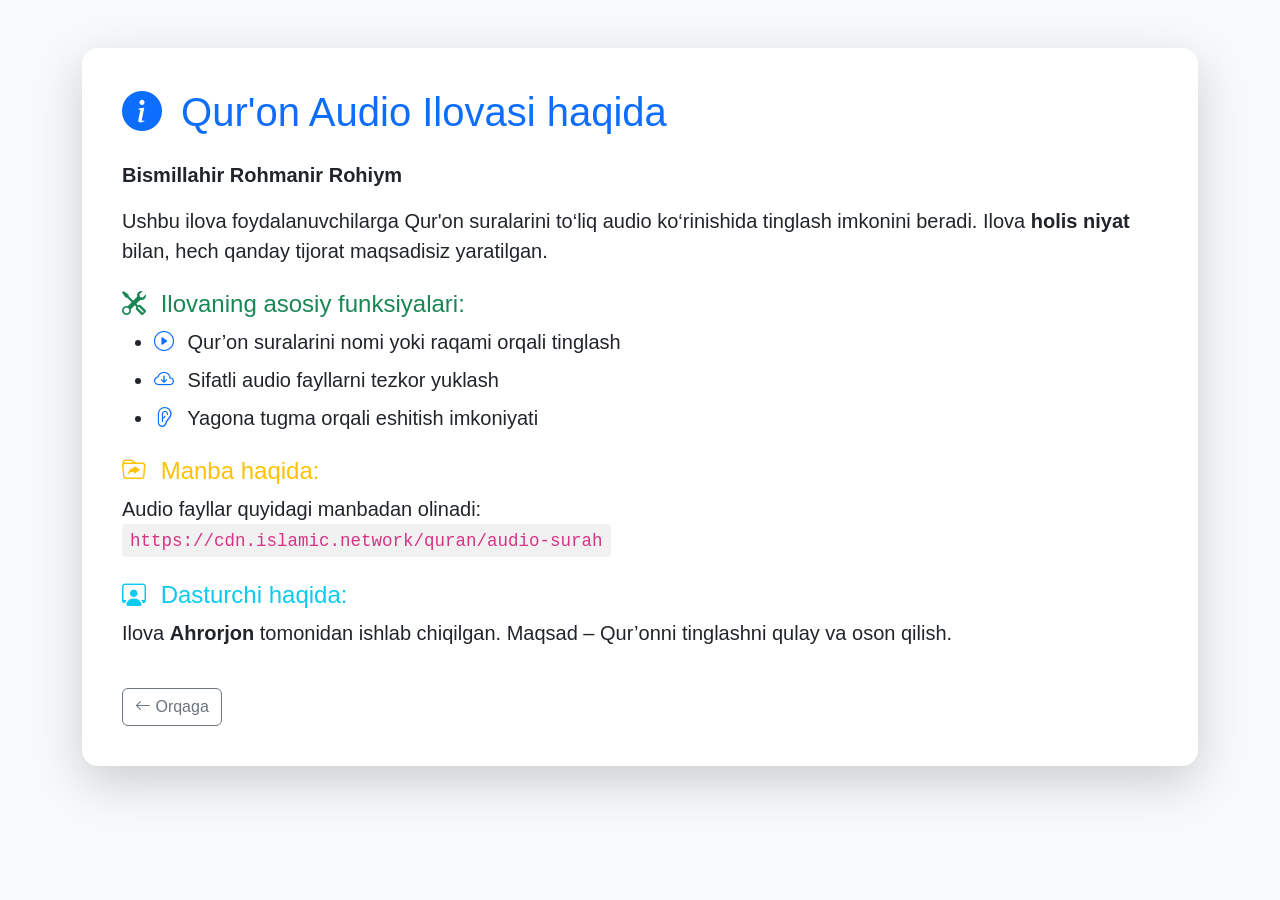
<file: templates/about.html>
<!DOCTYPE html>
<html lang="uz">
<head>
  <meta charset="UTF-8">
  <title>Ilova haqida</title>
  <meta name="viewport" content="width=device-width, initial-scale=1">
  <!-- Bootstrap 5 va Icons -->
  <link href="https://cdn.jsdelivr.net/npm/bootstrap@5.3.3/dist/css/bootstrap.min.css" rel="stylesheet">
  <link href="https://cdn.jsdelivr.net/npm/bootstrap-icons/font/bootstrap-icons.css" rel="stylesheet">

  <style>
    body {
      font-family: "Segoe UI", Tahoma, Geneva, Verdana, sans-serif;
      background-color: #f8f9fa;
    }

    .card {
      background-color: #ffffff;
      border: none;
      border-radius: 1rem;
    }

    .card-body {
      padding: 2.5rem;
    }

    ul li {
      margin-bottom: 0.5rem;
    }

    code {
      background-color: #f1f1f1;
      padding: 0.2rem 0.5rem;
      border-radius: 4px;
      display: inline-block;
    }

    .btn-outline-secondary {
      font-weight: 500;
    }
  </style>
</head>
<body>

  <div class="container py-5">
    <div class="card shadow-lg">
      <div class="card-body">
        <h1 class="mb-4 text-primary">
          <i class="bi bi-info-circle-fill me-2"></i> Qur'on Audio Ilovasi haqida
        </h1>

        <p class="fs-5"><strong>Bismillahir Rohmanir Rohiym</strong></p>

        <p class="fs-5">
          Ushbu ilova foydalanuvchilarga Qur'on suralarini to‘liq audio ko‘rinishida tinglash imkonini beradi. Ilova <strong>holis niyat</strong> bilan, hech qanday tijorat maqsadisiz yaratilgan.
        </p>

        <h4 class="mt-4 text-success">
          <i class="bi bi-tools me-2"></i> Ilovaning asosiy funksiyalari:
        </h4>
        <ul class="fs-5">
          <li><i class="bi bi-play-circle me-2 text-primary"></i> Qur’on suralarini nomi yoki raqami orqali tinglash</li>
          <li><i class="bi bi-cloud-arrow-down me-2 text-primary"></i> Sifatli audio fayllarni tezkor yuklash</li>
          <li><i class="bi bi-ear me-2 text-primary"></i> Yagona tugma orqali eshitish imkoniyati</li>
        </ul>

        <h4 class="mt-4 text-warning">
          <i class="bi bi-folder-symlink me-2"></i> Manba haqida:
        </h4>
        <p class="fs-5">
          Audio fayllar quyidagi manbadan olinadi:<br>
          <code>https://cdn.islamic.network/quran/audio-surah</code>
        </p>

        <h4 class="mt-4 text-info">
          <i class="bi bi-person-workspace me-2"></i> Dasturchi haqida:
        </h4>
        <p class="fs-5">
          Ilova <strong>Ahrorjon</strong> tomonidan ishlab chiqilgan. Maqsad – Qur’onni tinglashni qulay va oson qilish.
        </p>

        <a href="{{ url_for('index') }}" class="btn btn-outline-secondary mt-4">
          <i class="bi bi-arrow-left"></i> Orqaga
        </a>
      </div>
    </div>
  </div>

</body>
</html>
</file>
